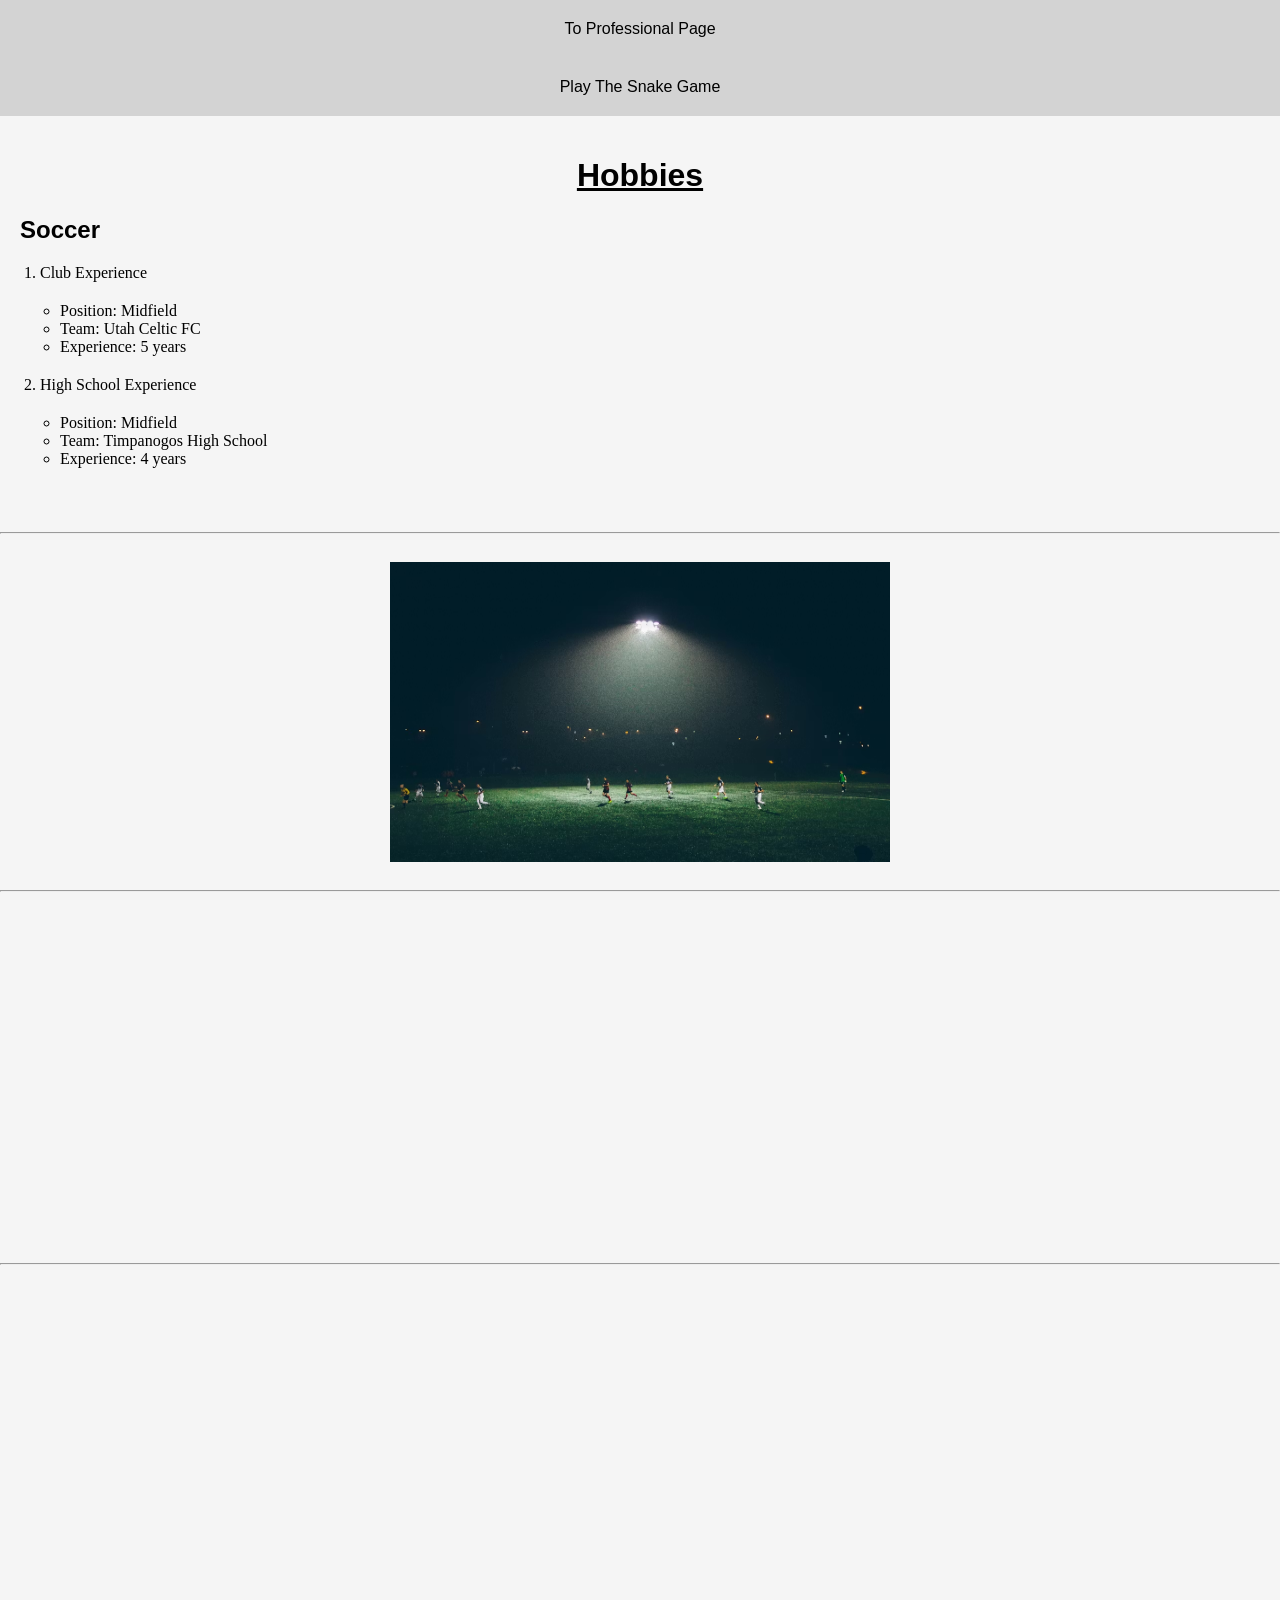
<file: fromscratch.html>
<!DOCTYPE html>
<html lang="en">
<head>
    <meta charset="UTF-8">
    <meta name="viewport" content="width=device-width, initial-scale=1.0">
    <title>Document</title>

    <link href="css/myStyles.css" rel="stylesheet" />

</head>
    
<body style="background-color: whitesmoke;">

    <div class="navBar">
        <a href="index.html">To Professional Page</a>
        <a href="snake.html">Play The Snake Game</a>
    </div>

    <div class="hobbybody">
        <div class="header">
            <h1>Hobbies</h1>
            <h2>Soccer</h2>
        </div>
        <ol>
            <li>Club Experience</li>
            <ul id="listdetails">
                <li>Position: Midfield</li>
                <li>Team: Utah Celtic FC</li>
                <li>Experience: 5 years</li>
            </ul>
            <li>High School Experience</li>
            <ul id="listdetails">
                <li>Position: Midfield</li>
                <li>Team: Timpanogos High School</li>
                <li>Experience: 4 years</li>
            </ul>
        </ol>
    </div>

    <hr>

    <!-- "atleast one image" -->
        
    <div class="image">
        <img src="assets/img/soccer.jpg" alt="Soccer Image" width="500" height="300">
    </div>

    <hr>  
    <!-- embed a Youtube video -->
    <div class="video">
        <iframe width="560" height="315" src="https://www.youtube.com/embed/TOz8FV6gYJ0?si=ZAcVsApDE4F2OdJW" title="YouTube video player" frameborder="0" allow="accelerometer; autoplay; clipboard-write; encrypted-media; gyroscope; picture-in-picture; web-share" referrerpolicy="strict-origin-when-cross-origin" allowfullscreen></iframe>
    </div>

    <hr>

    <!-- embed a Tableau visualization -->
    <div class="tableau">
        <iframe
        src="https://public.tableau.com/views/PoliticalDW/TheAmericanPoliticalUniverse?:embed=y&:showVizHome=no"
        width="560"
        height="515"
        frameborder="0"
        allowfullscreen="true">
        </iframe>
    </div>

</body>
</html>
</file>
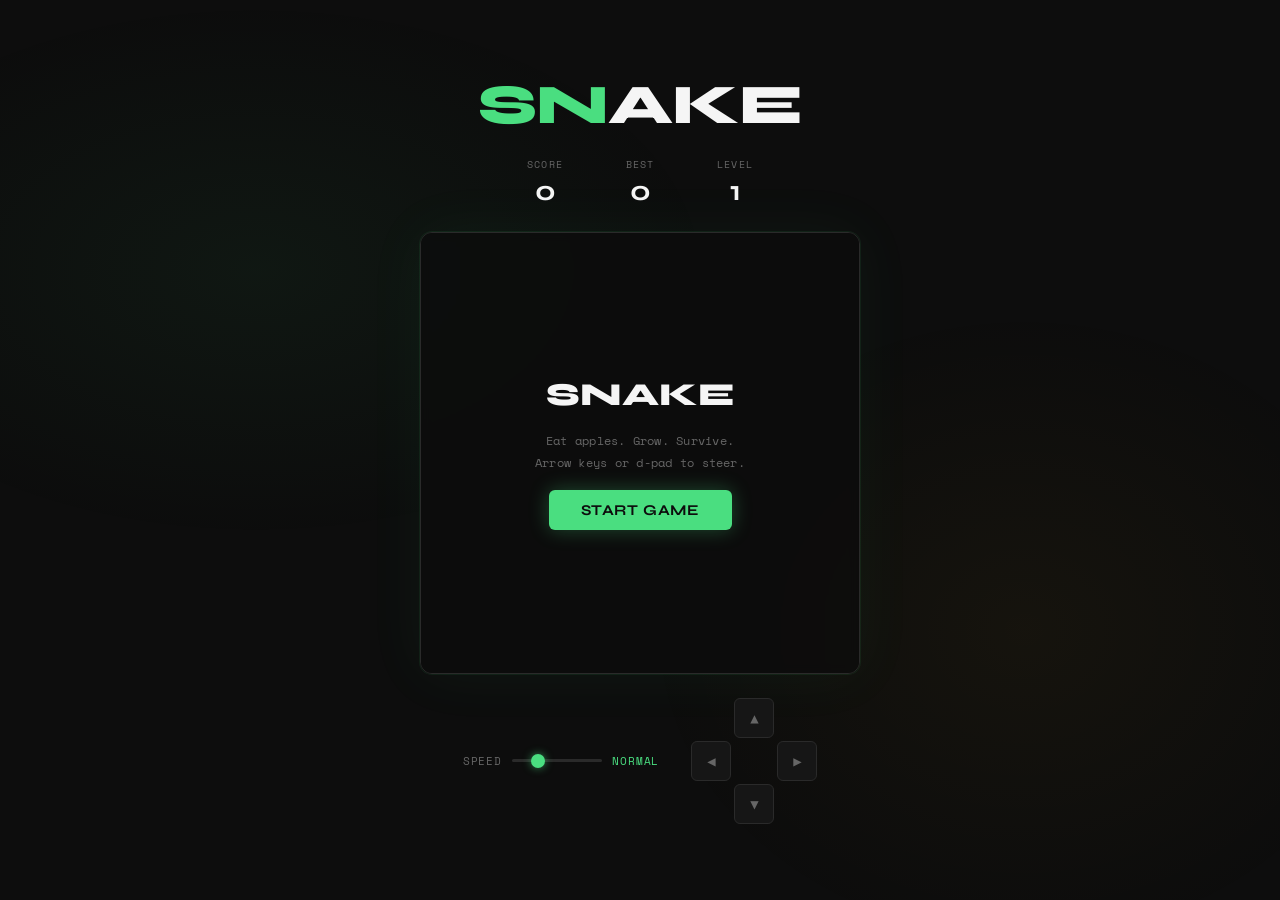
<file: snake.html>
<!DOCTYPE html>
<html lang="en">
<head>
<meta charset="UTF-8">
<meta name="viewport" content="width=device-width, initial-scale=1.0">
<title>Snake</title>
<style>
  @import url('https://fonts.googleapis.com/css2?family=Space+Mono:wght@400;700&family=Syne:wght@400;700;800&display=swap');

  *, *::before, *::after { box-sizing: border-box; margin: 0; padding: 0; }

  :root {
    --bg: #0d0d0d;
    --surface: #161616;
    --border: #2a2a2a;
    --green: #4ade80;
    --green-dim: #1a3d28;
    --amber: #fbbf24;
    --red: #f87171;
    --text: #f5f5f5;
    --muted: #666;
  }

  body {
    background: var(--bg);
    color: var(--text);
    font-family: 'Space Mono', monospace;
    min-height: 100vh;
    display: flex;
    flex-direction: column;
    align-items: center;
    justify-content: center;
    gap: 1.5rem;
    padding: 1.5rem;
    overflow: hidden;
  }

  body::before {
    content: '';
    position: fixed;
    inset: 0;
    background:
      radial-gradient(ellipse 60% 50% at 20% 30%, rgba(74,222,128,0.05) 0%, transparent 60%),
      radial-gradient(ellipse 50% 60% at 80% 70%, rgba(251,191,36,0.04) 0%, transparent 60%);
    pointer-events: none;
    z-index: 0;
  }

  h1 {
    font-family: 'Syne', sans-serif;
    font-size: clamp(2rem, 6vw, 3.5rem);
    font-weight: 800;
    letter-spacing: -0.02em;
    color: var(--green);
    position: relative;
    z-index: 1;
    line-height: 1;
  }

  h1 span { color: var(--text); }

  #hud {
    display: flex;
    gap: 2rem;
    position: relative;
    z-index: 1;
  }

  .stat {
    display: flex;
    flex-direction: column;
    align-items: center;
    gap: 2px;
  }

  .stat-label {
    font-size: 10px;
    letter-spacing: 0.12em;
    text-transform: uppercase;
    color: var(--muted);
  }

  .stat-val {
    font-family: 'Syne', sans-serif;
    font-size: 28px;
    font-weight: 700;
    color: var(--text);
    min-width: 3ch;
    text-align: center;
    transition: color 0.2s;
  }

  .stat-val.flash { color: var(--green); }

  #canvas-wrap {
    position: relative;
    border: 1px solid var(--border);
    border-radius: 12px;
    overflow: hidden;
    box-shadow: 0 0 60px rgba(74,222,128,0.06), 0 0 0 1px rgba(74,222,128,0.08);
    z-index: 1;
  }

  canvas { display: block; }

  #overlay {
    position: absolute;
    inset: 0;
    display: flex;
    flex-direction: column;
    align-items: center;
    justify-content: center;
    gap: 16px;
    background: rgba(13,13,13,0.88);
    backdrop-filter: blur(4px);
    transition: opacity 0.3s;
  }

  #overlay.hidden { opacity: 0; pointer-events: none; }

  #ol-title {
    font-family: 'Syne', sans-serif;
    font-size: 32px;
    font-weight: 800;
    color: var(--text);
  }

  #ol-msg {
    font-size: 12px;
    color: var(--muted);
    text-align: center;
    line-height: 1.8;
    letter-spacing: 0.02em;
  }

  #start-btn {
    background: var(--green);
    color: #0d0d0d;
    border: none;
    border-radius: 6px;
    padding: 11px 32px;
    font-family: 'Syne', sans-serif;
    font-size: 15px;
    font-weight: 700;
    cursor: pointer;
    letter-spacing: 0.04em;
    transition: transform 0.15s, box-shadow 0.15s;
    box-shadow: 0 0 20px rgba(74,222,128,0.3);
  }

  #start-btn:hover { transform: scale(1.04); box-shadow: 0 0 30px rgba(74,222,128,0.5); }
  #start-btn:active { transform: scale(0.97); }

  #controls {
    display: flex;
    align-items: center;
    gap: 2rem;
    position: relative;
    z-index: 1;
  }

  #speed-row {
    display: flex;
    align-items: center;
    gap: 10px;
    font-size: 11px;
    letter-spacing: 0.08em;
    text-transform: uppercase;
    color: var(--muted);
  }

  #speed-slider {
    -webkit-appearance: none;
    width: 90px;
    height: 3px;
    background: var(--border);
    border-radius: 2px;
    outline: none;
  }

  #speed-slider::-webkit-slider-thumb {
    -webkit-appearance: none;
    width: 14px;
    height: 14px;
    border-radius: 50%;
    background: var(--green);
    cursor: pointer;
    box-shadow: 0 0 8px rgba(74,222,128,0.6);
  }

  #speed-label { color: var(--green); min-width: 5ch; font-size: 11px; }

  #dpad {
    display: grid;
    grid-template-columns: repeat(3, 40px);
    grid-template-rows: repeat(3, 40px);
    gap: 3px;
  }

  .dpad-btn {
    display: flex;
    align-items: center;
    justify-content: center;
    font-size: 14px;
    cursor: pointer;
    background: var(--surface);
    border: 1px solid var(--border);
    border-radius: 6px;
    color: var(--muted);
    user-select: none;
    -webkit-tap-highlight-color: transparent;
    transition: background 0.1s, color 0.1s, border-color 0.1s;
  }

  .dpad-btn:active, .dpad-btn.pressed {
    background: var(--green-dim);
    border-color: var(--green);
    color: var(--green);
  }

  .dpad-blank { background: transparent !important; border: none !important; cursor: default; }

  #bonus-bar {
    position: absolute;
    bottom: 6px;
    left: 50%;
    transform: translateX(-50%);
    font-size: 10px;
    letter-spacing: 0.1em;
    text-transform: uppercase;
    color: var(--amber);
    opacity: 0;
    transition: opacity 0.3s;
    font-family: 'Space Mono', monospace;
    text-shadow: 0 0 12px rgba(251,191,36,0.6);
    pointer-events: none;
  }

  #bonus-bar.visible { opacity: 1; }
</style>
</head>
<body>

<h1>SN<span>AKE</span></h1>

<div id="hud">
  <div class="stat"><span class="stat-label">Score</span><span class="stat-val" id="score">0</span></div>
  <div class="stat"><span class="stat-label">Best</span><span class="stat-val" id="hi">0</span></div>
  <div class="stat"><span class="stat-label">Level</span><span class="stat-val" id="level">1</span></div>
</div>

<div id="canvas-wrap">
  <canvas id="c"></canvas>
  <div id="bonus-bar" id="bonus-bar">⭐ BONUS ACTIVE</div>
  <div id="overlay">
    <div id="ol-title">SNAKE</div>
    <div id="ol-msg">Eat apples. Grow. Survive.<br>Arrow keys or d-pad to steer.</div>
    <button id="start-btn">START GAME</button>
  </div>
</div>

<div id="controls">
  <div id="speed-row">
    Speed
    <input type="range" min="1" max="5" value="2" id="speed-slider" step="1">
    <span id="speed-label">Normal</span>
  </div>

  <div id="dpad">
    <div class="dpad-btn dpad-blank"></div>
    <div class="dpad-btn" id="btn-up">▲</div>
    <div class="dpad-btn dpad-blank"></div>
    <div class="dpad-btn" id="btn-left">◀</div>
    <div class="dpad-btn dpad-blank"></div>
    <div class="dpad-btn" id="btn-right">▶</div>
    <div class="dpad-btn dpad-blank"></div>
    <div class="dpad-btn" id="btn-down">▼</div>
    <div class="dpad-btn dpad-blank"></div>
  </div>
</div>

<script>
  const canvas = document.getElementById('c');
  const ctx = canvas.getContext('2d');
  const wrap = document.getElementById('canvas-wrap');

  const COLS = 20, ROWS = 20;
  let CELL;

  function resize() {
    const maxW = Math.min(window.innerWidth - 48, 440);
    const size = Math.floor(maxW / COLS) * COLS;
    CELL = size / COLS;
    canvas.width = size;
    canvas.height = size;
    wrap.style.width = size + 'px';
    if (running || !running) draw();
  }

  window.addEventListener('resize', resize);
  resize();

  const speedLabels = ['Slow', 'Normal', 'Fast', 'Blazing', 'INSANE'];
  const baseIntervals = [210, 135, 85, 55, 28];

  let snake, dir, nextDir, food, bonus, score, hiScore = 0, gameLoop, running = false, level;
  let particles = [];

  const scoreEl = document.getElementById('score');
  const hiEl = document.getElementById('hi');
  const levelEl = document.getElementById('level');
  const overlay = document.getElementById('overlay');
  const olTitle = document.getElementById('ol-title');
  const olMsg = document.getElementById('ol-msg');
  const startBtn = document.getElementById('start-btn');
  const speedSlider = document.getElementById('speed-slider');
  const speedLabelEl = document.getElementById('speed-label');
  const bonusBar = document.getElementById('bonus-bar');

  function getInterval() {
    const s = parseInt(speedSlider.value) - 1;
    return Math.max(18, baseIntervals[s] - (level - 1) * 7);
  }

  speedSlider.addEventListener('input', () => {
    speedLabelEl.textContent = speedLabels[parseInt(speedSlider.value) - 1];
    if (running) { clearInterval(gameLoop); gameLoop = setInterval(tick, getInterval()); }
  });

  function rnd(n) { return Math.floor(Math.random() * n); }

  function emptyCell() {
    const occ = new Set(snake.map(s => s[0] + ',' + s[1]));
    let x, y;
    do { x = rnd(COLS); y = rnd(ROWS); } while (occ.has(x + ',' + y));
    return [x, y];
  }

  function spawnParticles(x, y, col) {
    for (let i = 0; i < 8; i++) {
      const angle = (Math.PI * 2 / 8) * i + (Math.random() - 0.5) * 0.5;
      particles.push({
        x: x * CELL + CELL / 2, y: y * CELL + CELL / 2,
        vx: Math.cos(angle) * (2 + Math.random() * 3),
        vy: Math.sin(angle) * (2 + Math.random() * 3),
        life: 1, col
      });
    }
  }

  function init() {
    const mid = Math.floor(COLS / 2);
    snake = [[mid, mid], [mid - 1, mid], [mid - 2, mid]];
    dir = [1, 0]; nextDir = [1, 0];
    score = 0; level = 1;
    food = emptyCell(); bonus = null; particles = [];
    bonusBar.classList.remove('visible');
    scoreEl.textContent = 0; levelEl.textContent = 1;
    draw();
  }

  function flash(el) {
    el.classList.add('flash');
    setTimeout(() => el.classList.remove('flash'), 400);
  }

  function tick() {
    dir = nextDir;
    const head = [snake[0][0] + dir[0], snake[0][1] + dir[1]];

    if (head[0] < 0 || head[0] >= COLS || head[1] < 0 || head[1] >= ROWS) return end();
    if (snake.some(s => s[0] === head[0] && s[1] === head[1])) return end();

    snake.unshift(head);
    let grew = false;

    if (head[0] === food[0] && head[1] === food[1]) {
      score++; grew = true;
      spawnParticles(food[0], food[1], '#4ade80');
      food = emptyCell();
      if (score % 5 === 0) {
        level = Math.min(10, level + 1);
        levelEl.textContent = level;
        flash(levelEl);
      }
      if (score % 5 === 0 && !bonus) {
        bonus = { pos: emptyCell(), ttl: 80 };
        bonusBar.classList.add('visible');
      }
      scoreEl.textContent = score;
      flash(scoreEl);
      if (score > hiScore) { hiScore = score; hiEl.textContent = hiScore; flash(hiEl); }
      clearInterval(gameLoop);
      gameLoop = setInterval(tick, getInterval());
    }

    if (bonus) {
      bonus.ttl--;
      if (bonus.ttl <= 0) { bonus = null; bonusBar.classList.remove('visible'); }
      else if (head[0] === bonus.pos[0] && head[1] === bonus.pos[1]) {
        score += 3; grew = true;
        spawnParticles(bonus.pos[0], bonus.pos[1], '#fbbf24');
        bonus = null;
        bonusBar.classList.remove('visible');
        scoreEl.textContent = score;
        flash(scoreEl);
        if (score > hiScore) { hiScore = score; hiEl.textContent = hiScore; flash(hiEl); }
      }
    }

    if (!grew) snake.pop();

    particles.forEach(p => { p.x += p.vx; p.y += p.vy; p.vx *= 0.85; p.vy *= 0.85; p.life -= 0.07; });
    particles = particles.filter(p => p.life > 0);

    draw();
  }

  function draw() {
    ctx.clearRect(0, 0, canvas.width, canvas.height);

    ctx.fillStyle = '#0d0d0d';
    ctx.fillRect(0, 0, canvas.width, canvas.height);

    ctx.strokeStyle = 'rgba(255,255,255,0.03)';
    ctx.lineWidth = 0.5;
    for (let x = 0; x <= COLS; x++) { ctx.beginPath(); ctx.moveTo(x * CELL, 0); ctx.lineTo(x * CELL, canvas.height); ctx.stroke(); }
    for (let y = 0; y <= ROWS; y++) { ctx.beginPath(); ctx.moveTo(0, y * CELL); ctx.lineTo(canvas.width, y * CELL); ctx.stroke(); }

    snake.forEach(([x, y], i) => {
      const t = i / snake.length;
      const alpha = 1 - t * 0.55;
      ctx.globalAlpha = alpha;
      if (i === 0) {
        ctx.shadowColor = '#4ade80';
        ctx.shadowBlur = 12;
        ctx.fillStyle = '#4ade80';
      } else {
        ctx.shadowBlur = 0;
        const g = Math.round(174 - t * 80);
        ctx.fillStyle = `rgb(20,${g},60)`;
      }
      roundRect(ctx, x * CELL + 1.5, y * CELL + 1.5, CELL - 3, CELL - 3, 4);
      ctx.fill();
      ctx.globalAlpha = 1;
      ctx.shadowBlur = 0;

      if (i === 0) {
        ctx.fillStyle = '#0d0d0d';
        const ew = Math.max(2, CELL * 0.12);
        let ex1, ey1, ex2, ey2;
        const off = CELL * 0.22, side = CELL * 0.3;
        if (dir[0] === 1)  { ex1 = x*CELL+CELL-off; ey1 = y*CELL+side;      ex2 = x*CELL+CELL-off; ey2 = y*CELL+CELL-side; }
        else if (dir[0] === -1) { ex1 = x*CELL+off;  ey1 = y*CELL+side;      ex2 = x*CELL+off;      ey2 = y*CELL+CELL-side; }
        else if (dir[1] === -1) { ex1 = x*CELL+side; ey1 = y*CELL+off;       ex2 = x*CELL+CELL-side; ey2 = y*CELL+off; }
        else               { ex1 = x*CELL+side; ey1 = y*CELL+CELL-off; ex2 = x*CELL+CELL-side; ey2 = y*CELL+CELL-off; }
        ctx.beginPath(); ctx.arc(ex1, ey1, ew, 0, Math.PI * 2); ctx.fill();
        ctx.beginPath(); ctx.arc(ex2, ey2, ew, 0, Math.PI * 2); ctx.fill();
      }
    });

    ctx.shadowBlur = 0;

    drawFood(food[0], food[1], false);
    if (bonus) {
      const flash = bonus.ttl > 15 ? true : Math.floor(bonus.ttl / 4) % 2 === 0;
      if (flash) drawBonus(bonus.pos[0], bonus.pos[1], bonus.ttl);
    }

    particles.forEach(p => {
      ctx.globalAlpha = p.life * 0.8;
      ctx.fillStyle = p.col;
      ctx.shadowColor = p.col;
      ctx.shadowBlur = 6;
      ctx.beginPath();
      ctx.arc(p.x, p.y, 2.5, 0, Math.PI * 2);
      ctx.fill();
    });
    ctx.globalAlpha = 1;
    ctx.shadowBlur = 0;
  }

  function drawFood(x, y, isBonus) {
    const cx = x * CELL + CELL / 2, cy = y * CELL + CELL / 2;
    ctx.shadowColor = '#4ade80';
    ctx.shadowBlur = 10;
    ctx.font = `${Math.round(CELL * 0.72)}px sans-serif`;
    ctx.textAlign = 'center';
    ctx.textBaseline = 'middle';
    ctx.fillText('🍎', cx, cy + 1);
    ctx.shadowBlur = 0;
  }

  function drawBonus(x, y, ttl) {
    const cx = x * CELL + CELL / 2, cy = y * CELL + CELL / 2;
    const pulse = 0.85 + 0.15 * Math.sin(Date.now() / 120);
    ctx.save();
    ctx.translate(cx, cy);
    ctx.scale(pulse, pulse);
    ctx.shadowColor = '#fbbf24';
    ctx.shadowBlur = 16;
    ctx.font = `${Math.round(CELL * 0.72)}px sans-serif`;
    ctx.textAlign = 'center';
    ctx.textBaseline = 'middle';
    ctx.fillText('⭐', 0, 1);
    ctx.restore();
    ctx.shadowBlur = 0;

    const pct = ttl / 80;
    ctx.strokeStyle = `rgba(251,191,36,${0.3 + pct * 0.4})`;
    ctx.lineWidth = 1.5;
    const r = CELL / 2 - 1;
    ctx.beginPath();
    ctx.arc(cx, cy, r, -Math.PI / 2, -Math.PI / 2 + Math.PI * 2 * pct);
    ctx.stroke();
  }

  function roundRect(ctx, x, y, w, h, r) {
    ctx.beginPath();
    ctx.moveTo(x + r, y);
    ctx.lineTo(x + w - r, y); ctx.arcTo(x + w, y, x + w, y + r, r);
    ctx.lineTo(x + w, y + h - r); ctx.arcTo(x + w, y + h, x + w - r, y + h, r);
    ctx.lineTo(x + r, y + h); ctx.arcTo(x, y + h, x, y + h - r, r);
    ctx.lineTo(x, y + r); ctx.arcTo(x, y, x + r, y, r);
    ctx.closePath();
  }

  function end() {
    clearInterval(gameLoop); running = false;
    bonusBar.classList.remove('visible');
    olTitle.textContent = 'GAME OVER';
    olMsg.innerHTML = `You scored <b style="color:#4ade80">${score}</b>. Best: <b style="color:#4ade80">${hiScore}</b>.<br>The snake has perished.`;
    startBtn.textContent = 'TRY AGAIN';
    overlay.classList.remove('hidden');
  }

  startBtn.addEventListener('click', () => {
    overlay.classList.add('hidden');
    init();
    clearInterval(gameLoop);
    gameLoop = setInterval(tick, getInterval());
    running = true;
  });

  document.addEventListener('keydown', e => {
    const map = { ArrowUp: [0,-1], ArrowDown: [0,1], ArrowLeft: [-1,0], ArrowRight: [1,0] };
    if (map[e.key]) {
      e.preventDefault();
      const nd = map[e.key];
      if (nd[0] !== -dir[0] || nd[1] !== -dir[1]) nextDir = nd;
    }
  });

  function bindDpad(id, d, btnId) {
    const btn = document.getElementById(btnId);
    btn.addEventListener('click', () => {
      if (!running) return;
      if (d[0] !== -dir[0] || d[1] !== -dir[1]) nextDir = d;
    });
    btn.addEventListener('touchstart', e => { e.preventDefault(); btn.classList.add('pressed'); }, { passive: false });
    btn.addEventListener('touchend', () => btn.classList.remove('pressed'));
  }

  bindDpad('up',    [0,-1],  'btn-up');
  bindDpad('down',  [0,1],   'btn-down');
  bindDpad('left',  [-1,0],  'btn-left');
  bindDpad('right', [1,0],   'btn-right');

  speedLabelEl.textContent = speedLabels[parseInt(speedSlider.value) - 1];
  init();
</script>
</body>
</html>
</file>
<file: css/myStyles.css>
.header {
    font-family: Impact, Haettenschweiler, 'Arial Narrow Bold', sans-serif;
}

#listdetails {
    font-family:Georgia, 'Times New Roman', Times, serif
}

.image img {
    display: block;
    margin-left: auto;
    margin-right: auto;
    padding: 20px 0px;
}

.video iframe{
    display: block;
    margin-left: auto;
    margin-right: auto;
    padding: 20px 0px;
}

.tableau iframe{
    display: block;
    margin-left: auto;
    margin-right: auto;
    padding: 20px 0px;
}

body {
    margin: 0;
}

.navBar a {
    background-color: lightgray;
    justify-content: center;
    display: flex;
    color: black;
    text-decoration: none;
    padding: 20px 20px;
    font-family:'Gill Sans', 'Gill Sans MT', Calibri, 'Trebuchet MS', sans-serif;
}

.navBar a:hover {
    background-color: gray;
    color: white;
}

h1 {
    text-align: center;
    padding-top: 20px;
    text-decoration: underline;
}

h2 {
    padding-left: 20px;
}

.hobbybody {
    padding-bottom: 20px;
}

ul {
    padding: 20px 20px;

}
</file>
